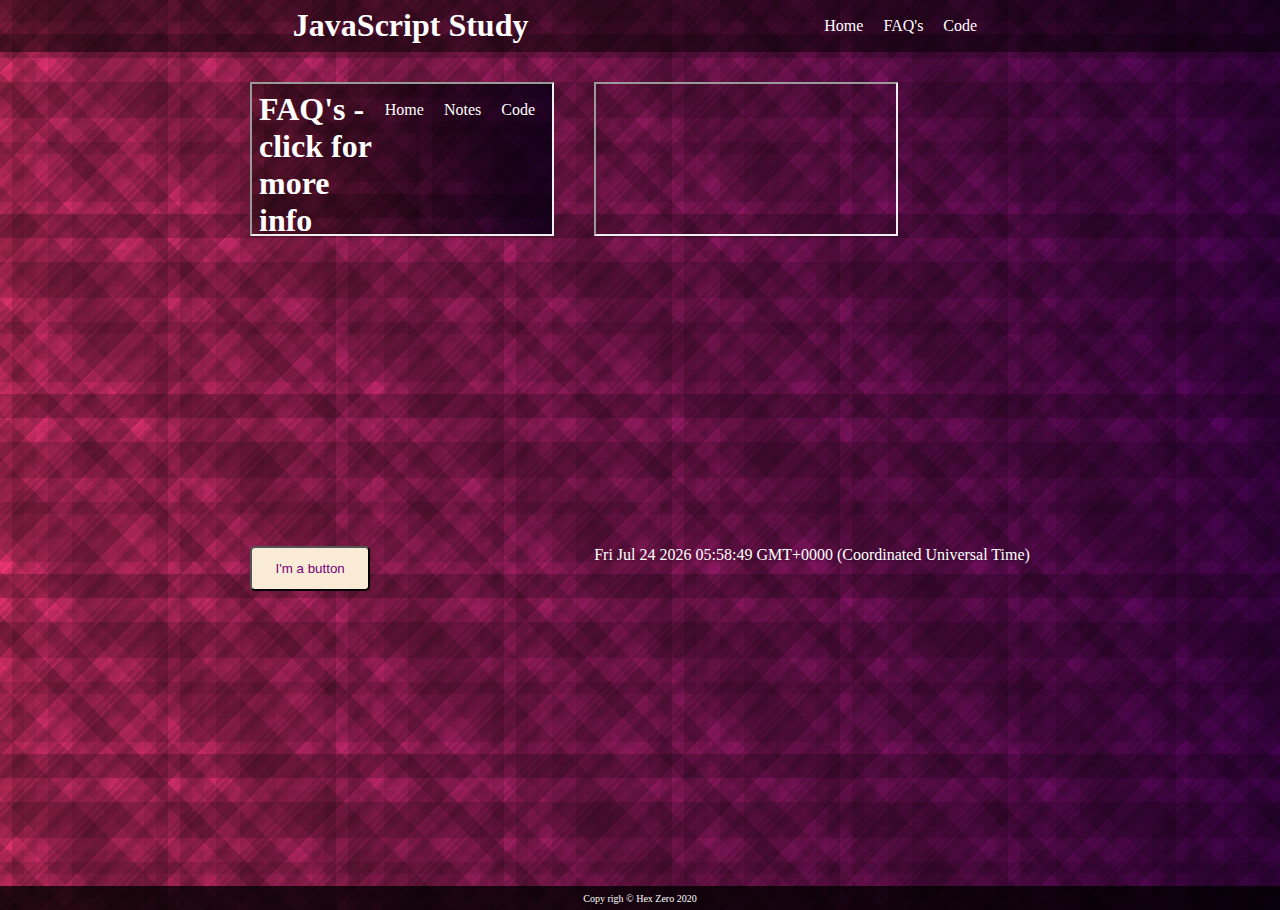
<file: index.html>
<!DOCTYPE html>
<html lang="en">
  <head>
    <meta charset="UTF-8" />
    <meta name="viewport" content="width=device-width, initial-scale=1.0" />
    <link rel="stylesheet" href="style.css" />
    <script src="./main.js" defer></script>
    <title>Document</title>
  </head>
  <body>
    <header>
      <h1>JavaScript Study</h1>
      <nav>
        <ul>
          <li>
            <a href="./">Home</a>
          </li>
          <li>
            <a href="./faq.html">FAQ's</a>
          </li>
          <li>
            <a href="https://github.com/Hex-Zero/JavaScriptLearning">Code</a>
          </li>
        </ul>
      </nav>
    </header>
    <main>
      <iframe src="faq.html"></iframe>

      <iframe src="https://www.wikipedia.org/"></iframe>
      <button type="button" onclick="example1()">I'm a button</button>

      <p id="demo"></p>
    </main>
    <footer>Copy righ &copy; Hex Zero 2020</footer>
  </body>
</html>
</file>
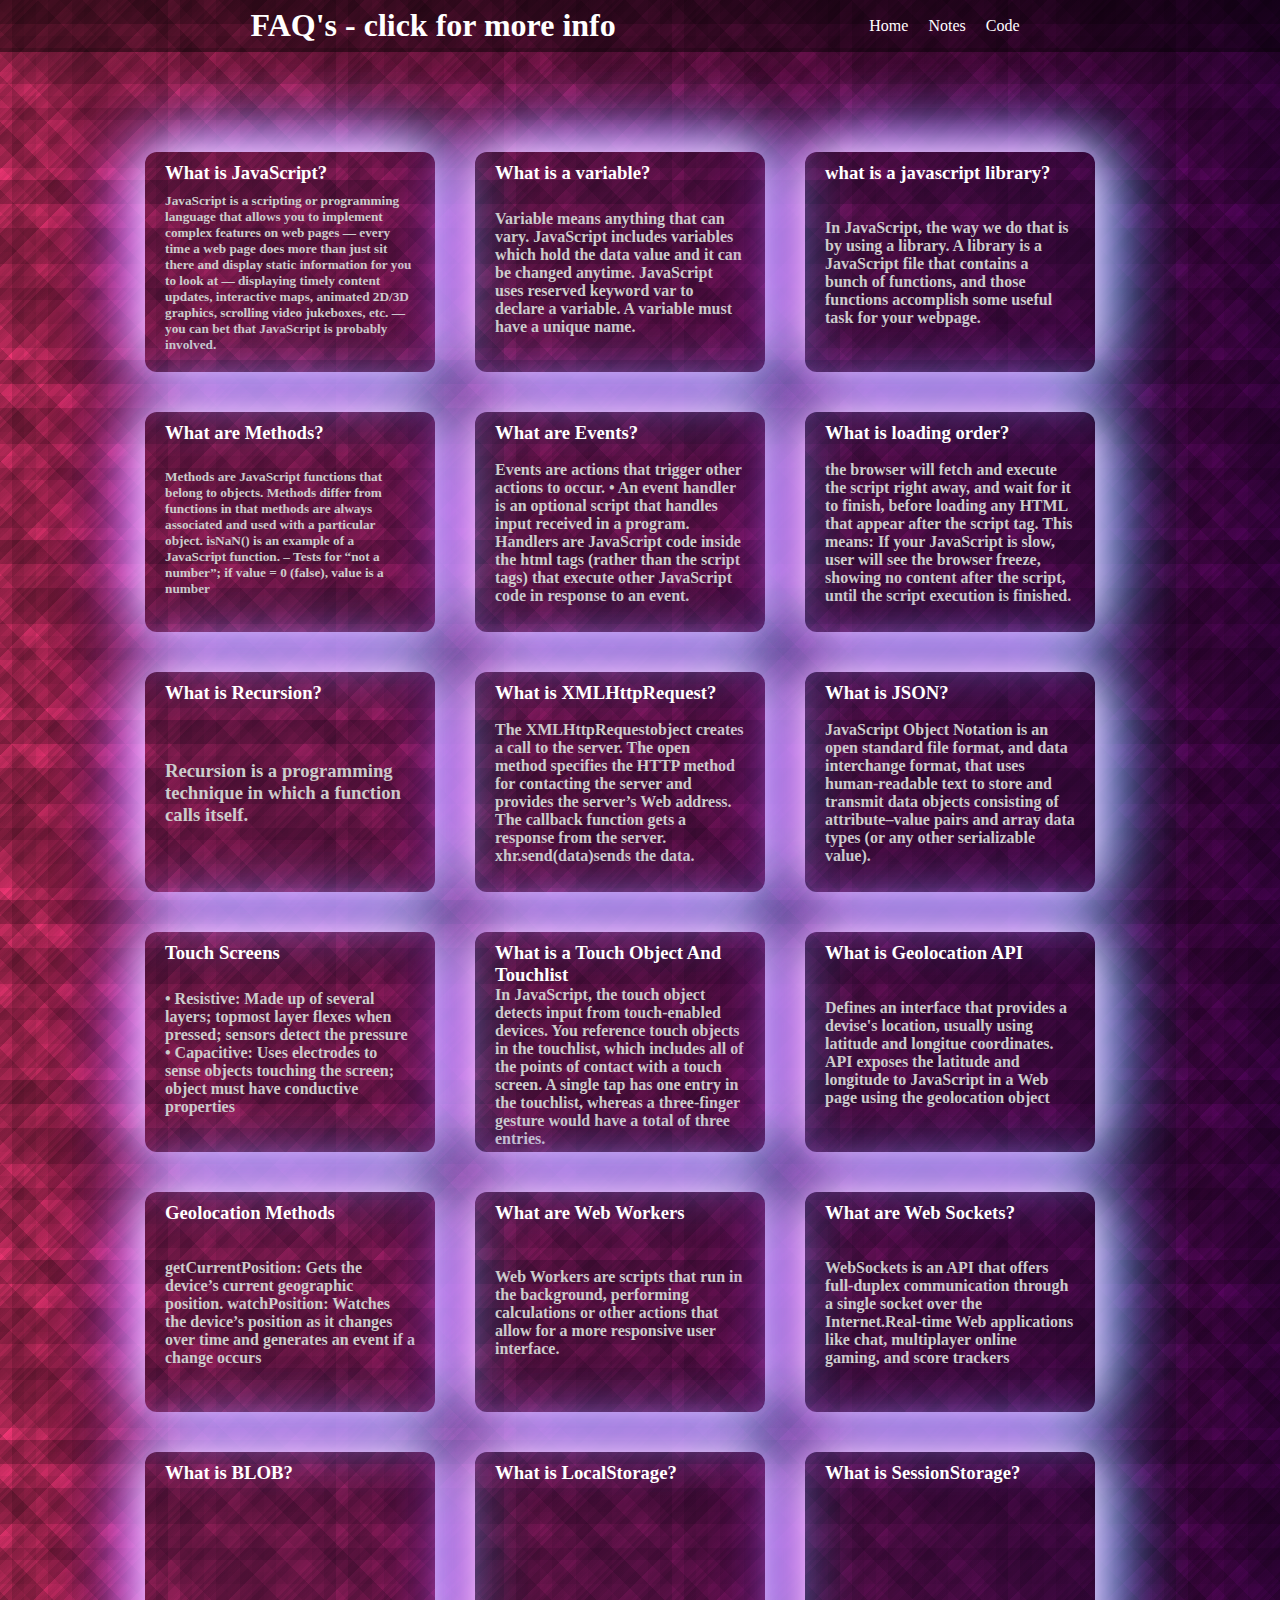
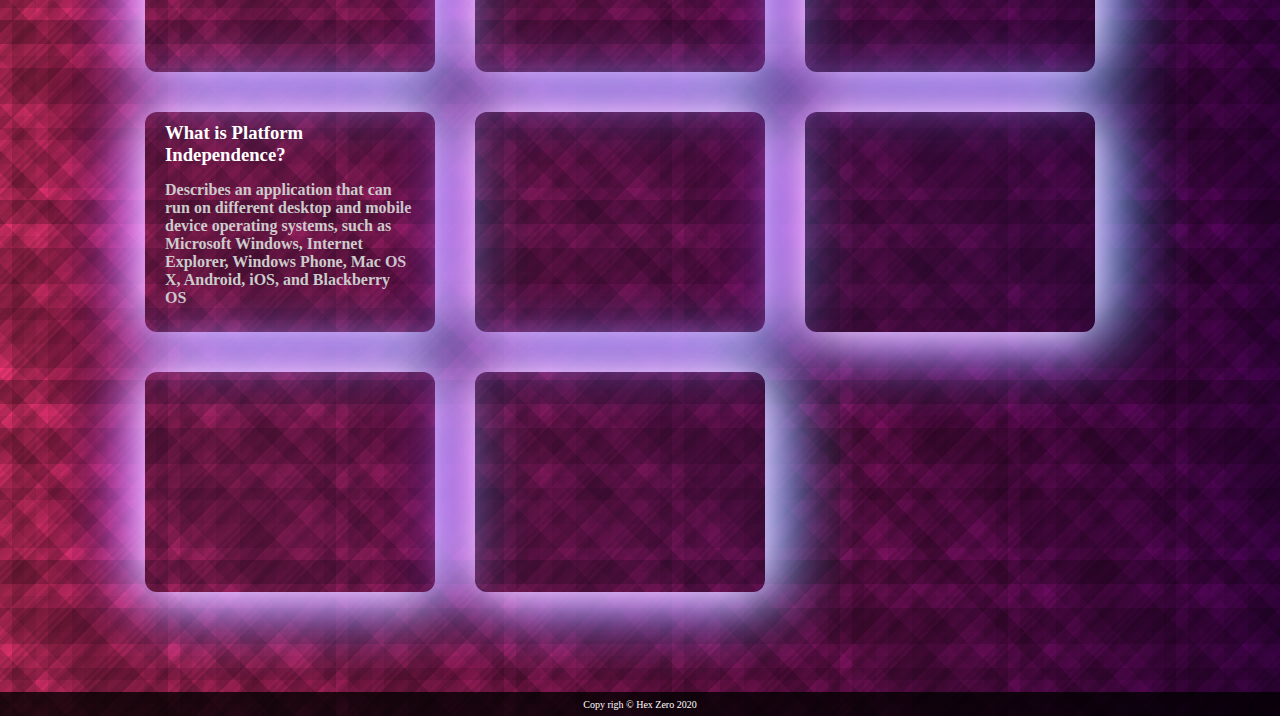
<file: faq.html>
<!DOCTYPE html>
<html lang="en">
  <head>
    <meta charset="UTF-8" />
    <meta name="viewport" content="width=device-width, initial-scale=1.0" />
    <link rel="stylesheet" href="style.css" />
    <title>Document</title>
  </head>
  <body>
    <header>
      <h1>FAQ's - click for more info</h1>
      <nav>
        <ul>
          <li>
            <a href="./">Home</a>
          </li>
          <li>
            <a href="./faq.html">Notes</a>
          </li>
          <li>
            <a href="https://github.com/Hex-Zero/JavaScriptLearning">Code</a>
          </li>
        </ul>
      </nav>
    </header>
    <main>
      <div class="faq-container">
        <a
          href="https://developer.mozilla.org/en-US/docs/Learn/JavaScript/First_steps/What_is_JavaScript"
          target="_blank"
          class="faq-box"
        >
          <h3 class="question">What is JavaScript?</h3>
          <h5 class="answer">
            JavaScript is a scripting or programming language that allows you to
            implement complex features on web pages — every time a web page does
            more than just sit there and display static information for you to
            look at — displaying timely content updates, interactive maps,
            animated 2D/3D graphics, scrolling video jukeboxes, etc. — you can
            bet that JavaScript is probably involved.
          </h5>
        </a>

        <a
          href="https://www.w3schools.com/js/js_variables.asp"
          target="_blank"
          class="faq-box"
        >
          <h3 class="question">What is a variable?</h3>
          <h4 class="answer">
            Variable means anything that can vary. JavaScript includes variables
            which hold the data value and it can be changed anytime. JavaScript
            uses reserved keyword var to declare a variable. A variable must
            have a unique name.
          </h4>
        </a>

        <a
          href="https://webplatform.github.io/docs/concepts/programming/javascript/libraries/"
          target="_blank"
          class="faq-box"
        >
          <h3 class="question">what is a javascript library?</h3>
          <h4 class="answer">
            In JavaScript, the way we do that is by using a library. A library
            is a JavaScript file that contains a bunch of functions, and those
            functions accomplish some useful task for your webpage.
          </h4>
        </a>

        <a
          href="https://www.w3schools.com/js/js_object_methods.asp"
          target="_blank"
          class="faq-box"
        >
          <h3 class="question">What are Methods?</h3>
          <h5 class="answer">
            Methods are JavaScript functions that belong to objects. Methods
            differ from functions in that methods are always associated and used
            with a particular object. isNaN() is an example of a JavaScript
            function. – Tests for “not a number”; if value = 0 (false), value is
            a number
          </h5>
        </a>

        <a
          href="https://www.w3schools.com/js/js_events.asp"
          target="_blank"
          class="faq-box"
        >
          <h3 class="question">What are Events?</h3>
          <h4 class="answer">
            Events are actions that trigger other actions to occur. • An event
            handler is an optional script that handles input received in a
            program. Handlers are JavaScript code inside the html tags (rather
            than the script tags) that execute other JavaScript code in response
            to an event.
          </h4>
        </a>

        <a
          href="http://xahlee.info/js/js_executing_order.html"
          target="_blank"
          class="faq-box"
        >
          <h3 class="question">What is loading order?</h3>
          <h4 class="answer">
            the browser will fetch and execute the script right away, and wait
            for it to finish, before loading any HTML that appear after the
            script tag. This means: If your JavaScript is slow, user will see
            the browser freeze, showing no content after the script, until the
            script execution is finished.
          </h4>
        </a>

        <a
          href="https://www.javascripttutorial.net/javascript-recursive-function/"
          target="_blank"
          class="faq-box"
        >
          <h3 class="question">What is Recursion?</h3>
          <h3 class="answer">
            Recursion is a programming technique in which a function calls
            itself.
          </h3>
        </a>

        <a
          href="https://developer.mozilla.org/en-US/docs/Web/API/XMLHttpRequest"
          target="_blank"
          class="faq-box"
        >
          <h3 class="question">What is XMLHttpRequest?</h3>
          <h4 class="answer">
            The XMLHttpRequestobject creates a call to the server. The open
            method specifies the HTTP method for contacting the server and
            provides the server’s Web address. The callback function gets a
            response from the server. xhr.send(data)sends the data.
          </h4>
        </a>

        <a
          href="https://en.wikipedia.org/wiki/JSON"
          target="_blank"
          class="faq-box"
        >
          <h3 class="question">What is JSON?</h3>
          <h4 class="answer">
            JavaScript Object Notation is an open standard file format, and data
            interchange format, that uses human-readable text to store and
            transmit data objects consisting of attribute–value pairs and array
            data types (or any other serializable value).
          </h4>
        </a>

        <a
          href="https://www.controldesign.com/assets/14WPpdf/1407TouchScreenBasicsComparisons.pdf"
          target="_blank"
          class="faq-box"
        >
          <h3 class="question">Touch Screens</h3>
          <h4 class="answer">
            • Resistive: Made up of several layers; topmost layer flexes when
            pressed; sensors detect the pressure • Capacitive: Uses electrodes
            to sense objects touching the screen; object must have conductive
            properties
          </h4>
        </a>

        <a
          href="https://developer.mozilla.org/en-US/docs/Web/API/TouchList"
          target="_blank"
          class="faq-box"
        >
          <h3 class="question">What is a Touch Object And Touchlist</h3>
          <h4 class="answer">
            In JavaScript, the touch object detects input from touch-enabled
            devices. You reference touch objects in the touchlist, which
            includes all of the points of contact with a touch screen. A single
            tap has one entry in the touchlist, whereas a three-finger gesture
            would have a total of three entries.
          </h4>
        </a>

        <a
          href="https://developer.mozilla.org/en-US/docs/Web/API/Geolocation_API"
          target="_blank"
          class="faq-box"
        >
          <h3 class="question">What is Geolocation API</h3>
          <h4 class="answer">
            Defines an interface that provides a devise's location, usually
            using latitude and longitue coordinates. API exposes the latitude
            and longitude to JavaScript in a Web page using the geolocation
            object
          </h4>
        </a>

        <a
          href="https://developer.mozilla.org/en-US/docs/Web/API/Geolocation_API"
          target="_blank"
          class="faq-box"
        >
          <h3 class="question">Geolocation Methods</h3>
          <h4 class="answer">
            getCurrentPosition: Gets the device’s current geographic position.
            watchPosition: Watches the device’s position as it changes over time
            and generates an event if a change occurs
          </h4>
        </a>

        <a
          href="https://developer.mozilla.org/en-US/docs/Web/API/Web_Workers_API/Using_web_workers"
          target="_blank"
          class="faq-box"
        >
          <h3 class="question">What are Web Workers</h3>
          <h4 class="answer">
            Web Workers are scripts that run in the background, performing
            calculations or other actions that allow for a more responsive user
            interface.
          </h4>
        </a>

        <a href="" target="_blank" class="faq-box">
          <h3 class="question">What are Web Sockets?</h3>
          <h4 class="answer">
            WebSockets is an API that offers full-duplex communication through a
            single socket over the Internet.Real-time Web applications like
            chat, multiplayer online gaming, and score trackers
          </h4>
        </a>

        <a href="" target="_blank" class="faq-box">
          <h3 class="question">What is BLOB?</h3>
          <h4 class="answer"></h4>
        </a>

        <a href="" target="_blank" class="faq-box">
          <h3 class="question">What is LocalStorage?</h3>
          <h4 class="answer"></h4>
        </a>

        <a href="" target="_blank" class="faq-box">
          <h3 class="question">What is SessionStorage?</h3>
          <h4 class="answer"></h4>
        </a>

        <a
          href="https://wiki.c2.com/?PlatformIndependence"
          target="_blank"
          class="faq-box"
        >
          <h3 class="question">What is Platform Independence?</h3>
          <h4 class="answer">
            Describes an application that can run on different desktop and
            mobile device operating systems, such as Microsoft Windows, Internet
            Explorer, Windows Phone, Mac OS X, Android, iOS, and Blackberry OS
          </h4>
        </a>

        <a href="" target="_blank" class="faq-box">
          <h3 class="question"></h3>
          <h4 class="answer"></h4>
        </a>

        <a href="" target="_blank" class="faq-box">
          <h3 class="question"></h3>
          <h4 class="answer"></h4>
        </a>

        <a href="" target="_blank" class="faq-box">
          <h3 class="question"></h3>
          <h4 class="answer"></h4>
        </a>

        <a href="" target="_blank" class="faq-box">
          <h3 class="question"></h3>
          <h4 class="answer"></h4>
        </a>
      </div>
    </main>
    <footer>Copy righ &copy; Hex Zero 2020</footer>
  </body>
</html>
</file>
<file: style.css>
* {
  padding: 0;
  margin: 0;
  color: white;
}
a {
  color: white;
  text-decoration: none;
}
ul {
  list-style-type: none;
  display: flex;
  align-items: center;
}
input {
  color: black;
}
li {
  margin: 10px;
}

header {
  background-color: rgba(0, 0, 0, 0.466);
  padding: 7px;
  display: flex;
  justify-content: space-evenly;
}
main {
  padding: 30px;
  display: grid;
  grid-template-columns: auto auto;
  justify-content: center;
  row-gap: 45px;
  column-gap: 40px;
  min-height: 86vh;
}
footer {
  font-size: 10px;
  bottom: 0;
  width: 100%;
  height: 1.5rem;
  display: flex;
  justify-content: center;
  align-items: center;
  background-color: rgba(0, 0, 0, 0.774);
}
button {
  color: rgb(119, 0, 119);
  padding: 10px 20px;
  border-radius: 5px;
  background-color: antiquewhite;
  width: 120px;
  height: 45px;
}
.faq-container {
  display: grid;
  grid-template-columns: auto auto auto;
  justify-content: center;
  padding: 50px;
}

.faq-box {
  margin: 20px;
  background-color: rgba(40, 13, 66, 0.267);
  padding: 10px 20px;
  width: 250px;
  height: 200px;
  display: grid;
  border-radius: 12px;
  box-shadow: 0 0 50px #fff, -10px 0 80px #f0f, 10px 0 80px #0ff;
  animation: glow 2s linear infinite;
}
@keyframes glow {
  0% {
    box-shadow: 0 0 50px #fff, -10px 0 80px #f0f, 10px 0 80px #0ff;
  }
  50% {
    box-shadow: 0 0 50px #fff, -10px 0 80px rgba(255, 0, 255, 0.212),
      10px 0 80px rgba(0, 255, 255, 0.192);
  }

  100% {
    box-shadow: 0 0 50px #fff, -10px 0 80px #f0f, 10px 0 80px #0ff;
  }
}
.qestion {
  color: aliceblue;
}
.answer {
  color: rgb(204, 204, 204);
}
html {
  background-image: repeating-linear-gradient(
      0deg,
      rgba(0, 0, 0, 0.11) 0px,
      rgba(0, 0, 0, 0.11) 12px,
      rgba(1, 1, 1, 0.16) 12px,
      rgba(1, 1, 1, 0.16) 24px,
      rgba(0, 0, 0, 0.14) 24px,
      rgba(0, 0, 0, 0.14) 36px,
      rgba(0, 0, 0, 0.23) 36px,
      rgba(0, 0, 0, 0.23) 48px,
      rgba(0, 0, 0, 0.12) 48px,
      rgba(0, 0, 0, 0.12) 60px,
      rgba(1, 1, 1, 0.07) 60px,
      rgba(1, 1, 1, 0.07) 72px,
      rgba(0, 0, 0, 0.21) 72px,
      rgba(0, 0, 0, 0.21) 84px,
      rgba(0, 0, 0, 0.24) 84px,
      rgba(0, 0, 0, 0.24) 96px,
      rgba(1, 1, 1, 0.23) 96px,
      rgba(1, 1, 1, 0.23) 108px,
      rgba(1, 1, 1, 0.07) 108px,
      rgba(1, 1, 1, 0.07) 120px,
      rgba(0, 0, 0, 0.01) 120px,
      rgba(0, 0, 0, 0.01) 132px,
      rgba(1, 1, 1, 0.22) 132px,
      rgba(1, 1, 1, 0.22) 144px,
      rgba(1, 1, 1, 0.24) 144px,
      rgba(1, 1, 1, 0.24) 156px,
      rgba(0, 0, 0, 0) 156px,
      rgba(0, 0, 0, 0) 168px,
      rgba(0, 0, 0, 0.12) 168px,
      rgba(0, 0, 0, 0.12) 180px
    ),
    repeating-linear-gradient(
      90deg,
      rgba(1, 1, 1, 0.01) 0px,
      rgba(1, 1, 1, 0.01) 12px,
      rgba(1, 1, 1, 0.15) 12px,
      rgba(1, 1, 1, 0.15) 24px,
      rgba(0, 0, 0, 0.09) 24px,
      rgba(0, 0, 0, 0.09) 36px,
      rgba(0, 0, 0, 0.02) 36px,
      rgba(0, 0, 0, 0.02) 48px,
      rgba(0, 0, 0, 0.1) 48px,
      rgba(0, 0, 0, 0.1) 60px,
      rgba(1, 1, 1, 0.07) 60px,
      rgba(1, 1, 1, 0.07) 72px,
      rgba(1, 1, 1, 0.15) 72px,
      rgba(1, 1, 1, 0.15) 84px,
      rgba(0, 0, 0, 0.18) 84px,
      rgba(0, 0, 0, 0.18) 96px,
      rgba(1, 1, 1, 0.15) 96px,
      rgba(1, 1, 1, 0.15) 108px,
      rgba(1, 1, 1, 0.09) 108px,
      rgba(1, 1, 1, 0.09) 120px,
      rgba(1, 1, 1, 0.07) 120px,
      rgba(1, 1, 1, 0.07) 132px,
      rgba(1, 1, 1, 0.05) 132px,
      rgba(1, 1, 1, 0.05) 144px,
      rgba(0, 0, 0, 0.1) 144px,
      rgba(0, 0, 0, 0.1) 156px,
      rgba(1, 1, 1, 0.18) 156px,
      rgba(1, 1, 1, 0.18) 168px
    ),
    repeating-linear-gradient(
      45deg,
      rgba(0, 0, 0, 0.24) 0px,
      rgba(0, 0, 0, 0.24) 16px,
      rgba(1, 1, 1, 0.06) 16px,
      rgba(1, 1, 1, 0.06) 32px,
      rgba(0, 0, 0, 0.16) 32px,
      rgba(0, 0, 0, 0.16) 48px,
      rgba(1, 1, 1, 0) 48px,
      rgba(1, 1, 1, 0) 64px,
      rgba(1, 1, 1, 0.12) 64px,
      rgba(1, 1, 1, 0.12) 80px,
      rgba(1, 1, 1, 0.22) 80px,
      rgba(1, 1, 1, 0.22) 96px,
      rgba(0, 0, 0, 0.24) 96px,
      rgba(0, 0, 0, 0.24) 112px,
      rgba(0, 0, 0, 0.25) 112px,
      rgba(0, 0, 0, 0.25) 128px,
      rgba(1, 1, 1, 0.12) 128px,
      rgba(1, 1, 1, 0.12) 144px,
      rgba(0, 0, 0, 0.18) 144px,
      rgba(0, 0, 0, 0.18) 160px,
      rgba(1, 1, 1, 0.03) 160px,
      rgba(1, 1, 1, 0.03) 176px,
      rgba(1, 1, 1, 0.1) 176px,
      rgba(1, 1, 1, 0.1) 192px
    ),
    repeating-linear-gradient(
      135deg,
      rgba(1, 1, 1, 0.18) 0px,
      rgba(1, 1, 1, 0.18) 3px,
      rgba(0, 0, 0, 0.09) 3px,
      rgba(0, 0, 0, 0.09) 6px,
      rgba(0, 0, 0, 0.08) 6px,
      rgba(0, 0, 0, 0.08) 9px,
      rgba(1, 1, 1, 0.05) 9px,
      rgba(1, 1, 1, 0.05) 12px,
      rgba(0, 0, 0, 0.01) 12px,
      rgba(0, 0, 0, 0.01) 15px,
      rgba(1, 1, 1, 0.12) 15px,
      rgba(1, 1, 1, 0.12) 18px,
      rgba(0, 0, 0, 0.05) 18px,
      rgba(0, 0, 0, 0.05) 21px,
      rgba(1, 1, 1, 0.16) 21px,
      rgba(1, 1, 1, 0.16) 24px,
      rgba(1, 1, 1, 0.07) 24px,
      rgba(1, 1, 1, 0.07) 27px,
      rgba(1, 1, 1, 0.23) 27px,
      rgba(1, 1, 1, 0.23) 30px,
      rgba(0, 0, 0, 0.2) 30px,
      rgba(0, 0, 0, 0.2) 33px,
      rgba(0, 0, 0, 0.18) 33px,
      rgba(0, 0, 0, 0.18) 36px,
      rgba(1, 1, 1, 0.12) 36px,
      rgba(1, 1, 1, 0.12) 39px,
      rgba(1, 1, 1, 0.13) 39px,
      rgba(1, 1, 1, 0.13) 42px,
      rgba(1, 1, 1, 0.2) 42px,
      rgba(1, 1, 1, 0.2) 45px,
      rgba(1, 1, 1, 0.18) 45px,
      rgba(1, 1, 1, 0.18) 48px,
      rgba(0, 0, 0, 0.2) 48px,
      rgba(0, 0, 0, 0.2) 51px,
      rgba(1, 1, 1, 0) 51px,
      rgba(1, 1, 1, 0) 54px,
      rgba(0, 0, 0, 0.03) 54px,
      rgba(0, 0, 0, 0.03) 57px,
      rgba(1, 1, 1, 0.06) 57px,
      rgba(1, 1, 1, 0.06) 60px,
      rgba(1, 1, 1, 0) 60px,
      rgba(1, 1, 1, 0) 63px,
      rgba(0, 0, 0, 0.1) 63px,
      rgba(0, 0, 0, 0.1) 66px,
      rgba(1, 1, 1, 0.19) 66px,
      rgba(1, 1, 1, 0.19) 69px
    ),
    linear-gradient(90deg, rgb(239, 53, 115), rgb(79, 2, 93));
}
</file>
